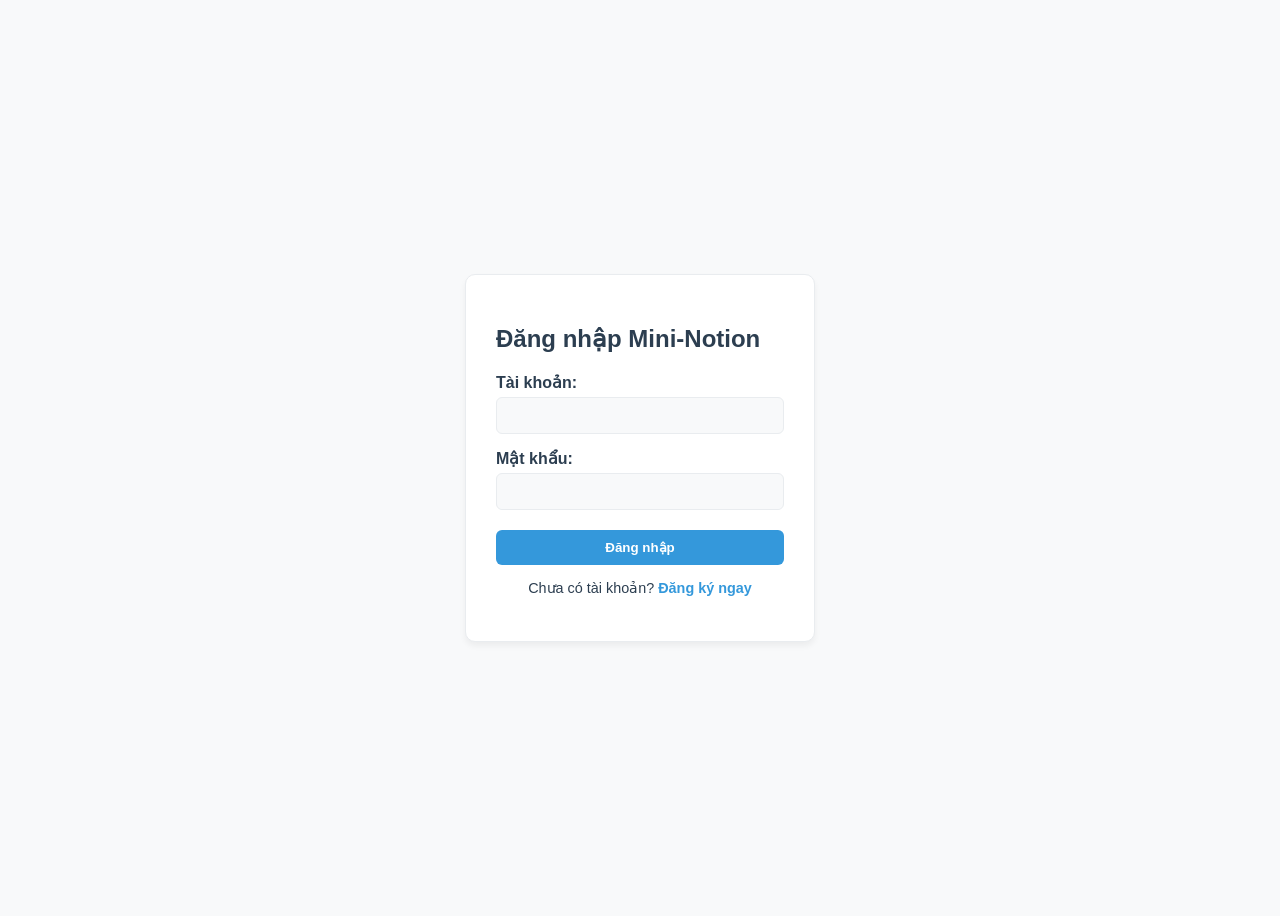
<file: HTML/index.html>
<!DOCTYPE html>
<html lang="en">

<head>
    <meta charset="UTF-8">
    <meta name="viewport" content="width=device-width, initial-scale=1.0">
    <title>Mini-Notion: Quản lý học tập</title>
    <link rel="stylesheet" href="style.css">
</head>

<body>
    <aside>
        <!-- Cột bên trái: Menu điều hướng -->
        <div style="display: flex; justify-content: space-between; align-items: center; margin-bottom: 20px;">
            <h3 style="margin: 0;">Menu</h3>
            <!-- Nút bật/tắt Dark Mode -->
            <button id="themeToggleBtn" onclick="toggleTheme()"
                style="background: none; border: 1px solid #ffffff44; color: white; padding: 4px 8px; border-radius: 4px; cursor: pointer; font-size: 0.85rem;">🌙
                Tối</button>
        </div>

        <div id="userGreeting" style="margin-bottom: 20px; font-size: 0.95rem; font-weight: bold; color: #2ecc71; padding-bottom: 15px; border-bottom: 1px solid #444;">
            <!-- Username will be injected here by JavaScript -->
        </div>

        <ul>
            <li><a href="#" class="menu-item active" onclick="event.preventDefault(); filterDocuments('')">Tất cả tài liệu</a></li>
            <li><a href="#" class="menu-item" onclick="event.preventDefault(); filterDocuments('toan')">Toán học</a></li>
            <li><a href="#" class="menu-item" onclick="event.preventDefault(); filterDocuments('ly')">Vật lý</a></li>
            <li><a href="#" class="menu-item" onclick="event.preventDefault(); filterDocuments('hoa')">Hóa học</a></li>
            <li><a href="#" class="menu-item" onclick="event.preventDefault(); filterDocuments('anh')">Tiếng Anh</a></li>
        </ul>

        <button onclick="logout()"
            style="width: 100%; margin-top: 20px; padding: 10px; background-color: #e74c3c; color: white; border: none; border-radius: 4px; cursor: pointer; font-weight: bold;">
            🚪 Đăng xuất
        </button>
    </aside>

    <main>
        <h1>Quản lý Tài liệu học tập</h1>

        <section>
            <h2>Thêm tài liệu mới</h2>
            <form>
                <!-- Thêm trường ẩn này để lưu ID khi sửa -->
                <input type="hidden" id="docId">

                <!-- Tên tài liệu -->
                <label for="docName">Tên tài liệu:</label>
                <input type="text" id="docName" placeholder="Ví dụ: Công thức đạo hàm.." required>
                <!-- Link tài liệu -->
                <label for="docLink">Đường dẫn (Link):</label>
                <input type="url" id="docLink" placeholder="http://..." required>

                <!-- Chọn môn học -->
                <label for="subject">Môn học:</label>
                <select id="subject">
                    <option value="toan">Toán học</option>
                    <option value="ly">Vật lý</option>
                    <option value="hoa">Hóa học</option>
                    <option value="anh">Tiếng Anh</option>
                </select>

                <!-- Đặt thêm id cho nút bấm -->
                <button type="submit" id="submitBtn">Thêm tài liệu</button>
            </form>
        </section>

        <!-- Khu vực Danh sách tài liệu hiện có -->
        <section>
            <h2>Danh sách tài liệu</h2>

            <!-- 📊 Thêm Thanh Thống kê Tiến độ (Dashboard) -->
            <div id="dashboard"
                style="background: #fff; padding: 15px; border-radius: 8px; border: 1px solid #e0e0e0; margin-bottom: 20px;">
                <h3 style="margin-bottom: 8px; color: #2c3e50; font-size: 1.1rem;">📊 Tiến độ học tập</h3>
                <p id="progressText" style="margin-bottom: 8px; font-size: 0.95rem; color: #555;">Đã hoàn thành: 0 / 0
                    tài liệu (0%)</p>
                <div style="background: #e0e0e0; border-radius: 4px; height: 10px; width: 100%; overflow: hidden;">
                    <div id="progressBar"
                        style="background: #2ecc71; height: 100%; width: 0%; transition: width 0.3s ease;"></div>
                </div>
            </div>

            <!-- Thanh tìm kiếm và Ô sắp xếp -->
            <div style="display: flex; gap: 10px; margin-bottom: 15px;">
                <input type="text" id="searchInput" placeholder="🔍 Nhập tên tài liệu cần tìm..."
                    onkeyup="searchDocuments()"
                    style="flex: 1; padding: 10px; border: 1px solid #ccc; border-radius: 4px;">

                <select id="sortSelect" onchange="fetchDocuments()"
                    style="padding: 10px; border: 1px solid #ccc; border-radius: 4px; background: white; cursor: pointer;">
                    <option value="newest">📅 Mới nhất</option>
                    <option value="oldest">⌛ Cũ nhất</option>
                    <option value="name_asc">🔤 Tên A - Z</option>
                    <option value="name_desc">🔠 Tên Z - A</option>
                </select>
            </div>
            <ul>

                <!-- Danh sách tài liệu -->


                <!-- <li>
                    <strong>Công thức Đạo hàm</strong> - Môn: Toán - 
                    <a href="https://example.com/toan" target="_blank">Xem tài liệu</a>
                </li>
                <li>
                    <strong>12 Thì Tiếng Anh</strong> - Môn: Tiếng Anh - 
                    <a href="https://example.com/anh" target="_blank">Xem tài liệu</a>
                </li> -->
            </ul>
        </section>
    </main>

    <script src="script.js"></script>
</body>

</html>
</file>
<file: HTML/style.css>
/* 1. Đặt biến màu mặc định (Light Theme) */
:root {
    --bg-main: #f8f9fa;
    --bg-card: #ffffff;
    --text-color: #2c3e50;
    --border-color: #e9ecef;
    --sidebar-bg: #2c3e50;
    --sidebar-text: #ecf0f1;
    --shadow: 0 4px 6px rgba(0, 0, 0, 0.05);
}

/* 2. Biến màu khi ở chế độ Dark Theme */
body.dark-theme {
    --bg-main: #18191a;
    --bg-card: #242526;
    --text-color: #e4e6eb;
    --border-color: #393a3b;
    --sidebar-bg: #1c1e21;
    --sidebar-text: #e4e6eb;
    --shadow: 0 4px 10px rgba(0, 0, 0, 0.3);
}

/* 3. Xóa khoảng cách mặc định và cài đặt font chữ */
*{
    marrgin: 0;
    padding: 0;
    box-sizing: border-box;
    font-family: 'Segoe UI', Tahoma, Geneva, Verdana, sans-serif;
    transition: background-color 0.3s ease, color 0.3s ease;
}

/* 4. Chia bố cục 2 cột bằng Flexbox */
body {
    display: flex;
    min-height: 100vh;
    background-color: var(--bg-main);
    color: var(--text-color);
}

/* 5. Trang trí cột Menu bên trái (Sidebar) */
aside{
    width: 250px;
    background-color: var(--sidebar-bg);
    color: var(--sidebar-text);
    padding: 20px;
}

aside h3 {
    font-size: 1.2rem;
    border-bottom: 1px solid #444;
    padding-bottom: 10px;
    margin-bottom: 20px;
    
}

aside ul {
    list-style: none; /* Ẩn dấu chấm tròn của thẻ danh sách */
}

aside ul li {
    margin-bottom: 10px;
}

aside ul li a {
    color: var(--sidebar-text);
    text-decoration: none; /* Ẩn gạch chân của link */
    display: block;
    padding: 8px 12px;
    border-radius: 6px;
    opacity: 0.8;
}
aside ul li a:hover, aside ul li a.active {
    background-color: rgba(255, 255, 255, 0.15);
    opacity: 1;
    font-weight: bold;
}

/* 6. Trang trí cột Nội dung chính */
main {
    flex: 1; /* Ra lệnh cho cột này chiếm toàn bộ diện tích còn lại */
    padding: 30px;
}

/* 7. Trang trí khu vực Form nhập liệu */
section {
    background-color: var(--bg-card);
    border: 1px solid var(--border-color);
    border-radius: 10px;
    padding: 20px;
    margin-bottom: 25px;
    box-shadow: var(--shadow);
}


form label {
    display: block; /* Ép chữ xuống dòng */
    margin-top: 12px;
    font-weight: 600;
}

form input, form select {
    width: 100%;
    padding: 10px;
    margin-top: 6px;
    background-color: var(--bg-main);
    color: var(--text-color);
    border: 1px solid var(--border-color);
    border-radius: 6px;
}

form button {
    margin-top: 18px;
    padding: 10px 20px;
    background-color: #3498db;
    color: white;
    border: none;
    border-radius: 6px;
    cursor: pointer;
    font-weight: bold;
}


/* 8. Trang trí danh sách tài liệu */
main ul {
    list-style: none;
}

main ul li {
    background-color: var(--bg-card);
    border: 1px solid var(--border-color);
    border-radius: 8px;
    padding: 15px 20px;
    margin-bottom: 12px;
    display: flex; /* Dàn hàng ngang */
    justify-content: space-between; /* Đẩy nội dung ra 2 mép */
    align-items: center; /* Căn giữa theo chiều dọc */
    box-shadow: var(--shadow);
}


main ul li:hover {
    transform: translateY(-2px);
}

/* 9. Hiệu ứng gạch ngang khi tài liệu đã hoàn thành */
.completed-doc {
    text-decoration: line-through;
    opacity: 0.5;
}
</file>
